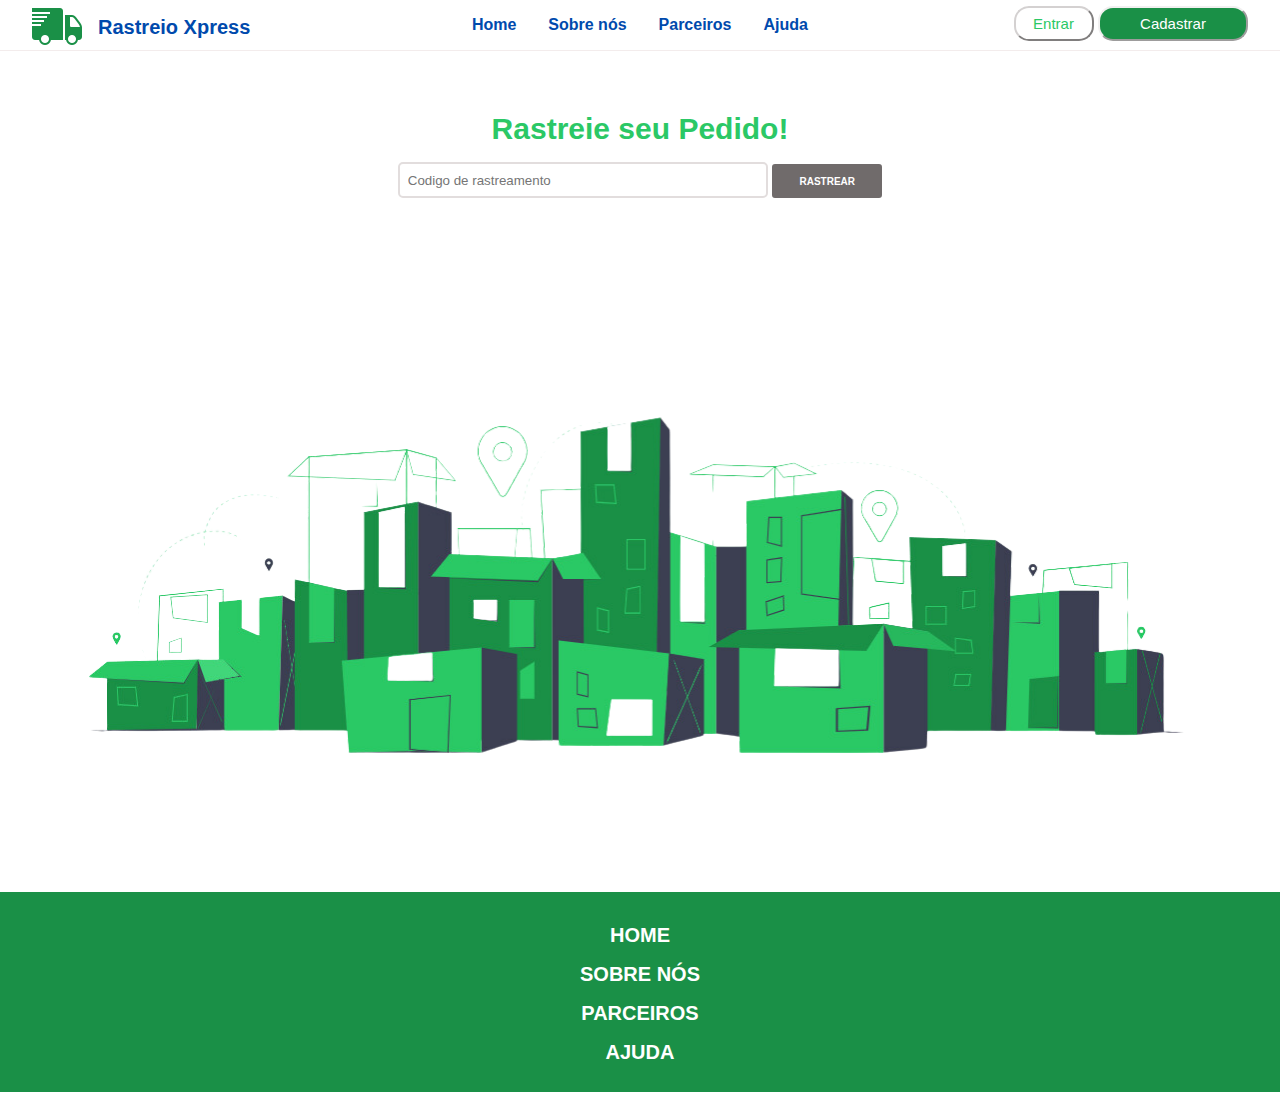
<file: HTML/Index.html>
<!DOCTYPE html>
<html lang="pt-br"><!--Idioma do HTML-->
<head>
    <meta charset="UTF-8"><!--Configuração para acentos e characteres-->
    <title>Rastreio Xpress</title><!--Título da aba web-->
    <!--Link do CSS-->
    <link rel = "stylesheet" href = "/CSS/style.css">
    <!--Link do icon da logo-->
    <a href="https://icons8.com/icon/7776/em-trânsito"></a><a href="https://icons8.com"></a>
    <!--Link do icon de pesquisa de rastreio-->
    <a href="https://icons8.com/icon/3723/gps"></a><a href="https://icons8.com"></a>
</head>
<body>
        <header>
            <!--Logo da página-->
            <div id = "logo">
                <img src="[data-uri]" alt = "logo do site">
                <h2>Rastreio Xpress</h2><!--Titulo pagina-->
            </div>
            <!--Fim logo da página-->
            <!--Barra de navegação-->
            <nav>
                <div id = "nav-bar">
                    <ul id = "ul-nav">
                        <a href = "#"><li class = "menu">Home</li></a><!--Home-->
                        <a href = "/HTML/sobreNos.html"><li class = "menu">Sobre nós</li></a><!--sobre nós-->
                        <a href = "/HTML/parceiros.html"><li class = "menu">Parceiros</li></a><!--Parceiros-->
                        <a href = "/HTML/ajuda.html"><li class = "menu">Ajuda</li></a><!--Ajuda-->
                    </ul>
                </div>
            </nav>
            <!--Fim da Barra de navegação-->
            <!--Area de login e cadastro-->
            <div id = "login">
                <input type = "button" value = "Entrar" id="entrar"><!--Button login-->
                <input type = "button" value = "Cadastrar" id="cadastrar"><!--Button Cadastro-->
            </div>
            <!--Fim área de login-->
        </header>
        <!--Conteudo principal da página-->
        <main>
            <!--Título da página-->
            <div id = "titulo-pagina">
                <h1>Rastreie seu Pedido!</h1>
            </div>
            <!--Fim do titulo da pagina-->
            <!--Pesquisa de rastreio-->
            <div id = "pesquisa">
                <input type = "text" placeholder = "Codigo de rastreamento" id = "codigo-rastreio"><!--Campo para inserir o codigo de rastreio-->
                <input type = "button" value = "rastrear" id = "rastrear"><!--Botão para pesquisar o código de rastreio-->
            </div>

            <!--Fim da pesquisa de rastreio-->
        </main>
        <!--Fim do conteudo principal da página-->
    <div id = "background"></div>
    <!--Rodape da pagina-->
    <footer>
        <div id = "page-footer">
            <nav>
                <div id = "list-footer">
                    <ul id = "ul-footer">
                        <a href = "#"><li class = "li-footer">Home</li></a>
                        <a href = "/HTML/sobreNos.html"><li class = "li-footer">Sobre nós</li></a><!--Página Sobre nós-->
                        <a href = "/HTML/parceiros.html"><li class = "li-footer">Parceiros</li></a><!--Página Parceiros-->
                        <a href = "/HTML/ajuda.html"><li class = "li-footer">Ajuda</li></a><!--Página Ajuda-->
                    </ul>
                </div>
            </nav>
        </div>
    </footer>
    <!--Fim do rodape da página-->
</body>
</html>
</file>
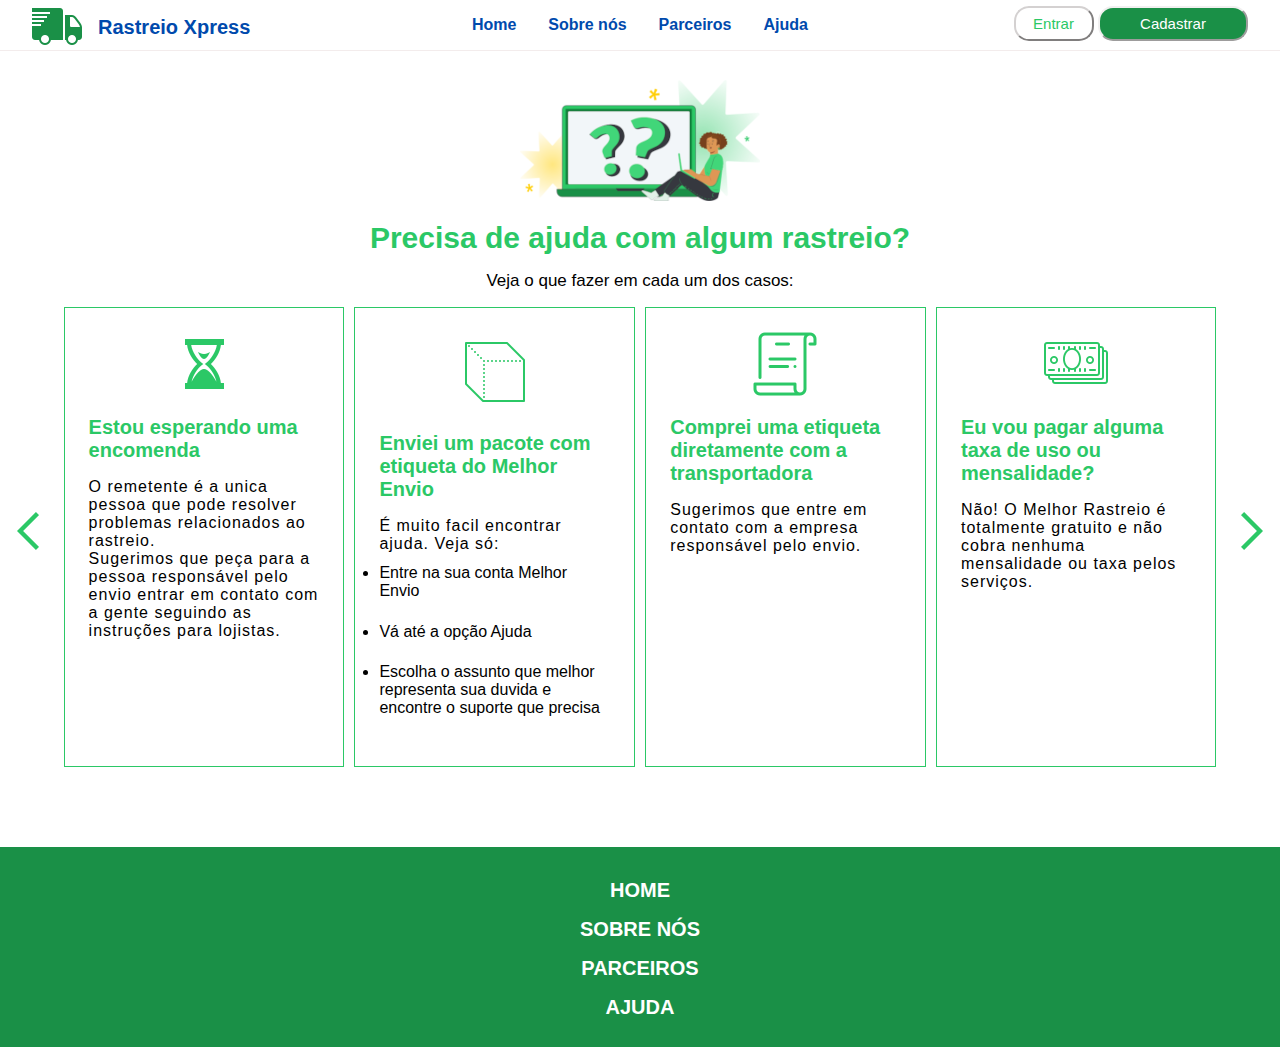
<file: HTML/ajuda.html>
<!DOCTYPE html>
<html lang="pt-br"><!--Idioma do HTML-->
<head>
    <meta charset="UTF-8"><!--Configuração para acentos e characteres-->
    <title>Ajuda</title><!--Título da aba web-->
    <!--Link do CSS-->
    <link rel = "stylesheet" href = "/CSS/ajuda.css">
    <!--Link de ícons utilizados-->
    <a  href="https://icons8.com/icon/iQ02URFMsS1A/ampulheta"></a><a href="https://icons8.com"></a><!--ícon Ampulheta-->
    <a  href="https://icons8.com/icon/46197/vista-ortogonal"></a><a href="https://icons8.com"></a><!--ícon Caixa de Envio-->
    <a  href="https://icons8.com/icon/111486/rolagem"></a><a href="https://icons8.com"></a><!--ícon Nota Fiscal-->
    <a  href="https://icons8.com/icon/49361/dinheiro"></a><a href="https://icons8.com"></a><!--ícon Dinheiro-->
    <a  href="https://icons8.com/icon/15157/seta-esquerda"></a><a href="https://icons8.com"></a><!--ícon seta esquerda-->
    <a  href="https://icons8.com/icon/15195/seta-direita"></a><a href="https://icons8.com"></a><!--ícon seta direita-->
</head>
<body>
    <header>
        <!--Logo da página-->
        <div id = "logo">
            <img src="[data-uri]" alt = "logo do site">
            <h2>Rastreio Xpress</h2><!--Título da página-->
        </div>
        <!--Fim logo da página-->
        <!--Barra de navegação-->
        <nav>
            <div id = "nav-bar">
                <ul>
                    <a href = "/HTML/Index.html"><li class = "menu">Home</li></a><!--Home-->
                    <a href = "/HTML/sobreNos.html"><li class = "menu">Sobre nós</li></a><!--sobre nós-->
                    <a href = "/HTML/parceiros.html"><li class = "menu">Parceiros</li></a><!--Parceiros-->
                    <a href = "#"><li class = "menu">Ajuda</li></a><!--Ajuda-->
                </ul>
            </div>
        </nav>
        <!--Fim da Barra de navegação-->
        <!--Area de login e cadastro-->
        <div id = "login">
            <input type = "button" value = "Entrar" id="entrar"><!--Button login-->
            <input type = "button" value = "Cadastrar" id="cadastrar"><!--Button Cadastro-->
        </div>
        <!--Fim área de login-->
    </header>
    <!--Conteudo principal-->
    <main>
        <div id = "titulo-destaque">
            <!--Imagem de destaque da página-->
            <div id = "imagem-destaque">
                <img src = "/Image/need_help.png" alt = "Imagem destaque: Precisa de ajuda?">
            </div>
            <div id = "titulo-pagina">
                <!--Título da página-->
                <h2>Precisa de ajuda com algum rastreio?</h2>
                <!--Subtitulo da página-->
                <p class = "subtitulo-destaque">Veja o que fazer em cada um dos casos:</p>
            </div>
        </div>
        <!--Perguntas frequentes-->
        <div id = "destaque-servicos">
            <!--Icon de seta para a esquerda-->
            <div class = "seta">
                <img src="[data-uri]">
            </div>
            <!--Campo com as perguntas frequentes-->
            <div class="perguntas-frequentes">
                <!--Icon ampulheta-->
                <img src="[data-uri]">
                <!--Subtitulo das perguntas-->
                <h3 class = "servicos-ajuda">Estou esperando uma encomenda</h3>
                <!--Respostas das perguntas-->
                <p class = "subtitulo">O remetente é a unica pessoa que pode resolver problemas relacionados ao rastreio.</p>
                <p class = "subtitulo">Sugerimos que peça para a pessoa responsável pelo envio entrar em contato com a gente seguindo as instruções para lojistas.</p>
            </div>
            <div class="perguntas-frequentes">
                <!--Icon caixa de Envio-->
                <img src="[data-uri]">
                <!--Subtitulo das perguntas-->
                <h3 class = "servicos-ajuda">Enviei um pacote com etiqueta do Melhor Envio</h3>
                <!--Respostas das perguntas-->
                <p class = "subtitulo">É muito facil encontrar ajuda. Veja só:</p>
                <ul>
                    <li class = "passo-a-passo">Entre na sua conta Melhor Envio</li>
                    <li class = "passo-a-passo">Vá até a opção Ajuda</li>
                    <li class = "passo-a-passo">Escolha o assunto que melhor representa sua duvida e encontre o suporte que precisa</li>
                </ul>
            </div>
            <div class="perguntas-frequentes">
                <!--Icon Nota Fiscal-->
                <img src="[data-uri]">
                <!--Subtitulo das perguntas-->
                <h3 class = "servicos-ajuda">Comprei uma etiqueta diretamente com a transportadora</h3>
                <!--Respostas das perguntas-->
                <p class = "subtitulo">Sugerimos que entre em contato com a empresa responsável pelo envio.</p>
            </div>
            <div class="perguntas-frequentes">
                <!--Icon Dinheiro-->
                <img src="[data-uri]">
                <!--Subtitulo das perguntas-->
                <h3 class = "servicos-ajuda">Eu vou pagar alguma taxa de uso ou mensalidade?</h3>
                <!--Respostas das perguntas-->
                <p class = "subtitulo">Não! O Melhor Rastreio é totalmente gratuito e não cobra nenhuma mensalidade ou taxa pelos serviços.</p>
            </div>
            <div class = "seta">
                <!--Icon de seta para a direita-->
                <img src="[data-uri]">
            </div>
        </div>
    </main>
    <!--Fim do conteudo principal-->
    <!--Rodape da página-->
    <footer>
        <div id = "page-footer">
            <!--Menu de navegação no rodape-->
            <nav>
                <div id = "list-footer">
                    <ul id = "ul-footer">
                        <!--Lista com o menu de navegação no rodape-->
                        <a href = "/HTML/Index.html"><li class = "li-footer">Home</li></a><!--Item do menu navegacao-->
                        <a href = "/HTML/sobreNos.html"><li class = "li-footer">Sobre nós</li></a><!--Item do menu navegacao-->
                        <a href = "/HTML/parceiros.html"><li class = "li-footer">Parceiros</li></a><!--Item do menu navegacao-->
                        <a href = "#"><li class = "li-footer">Ajuda</li></a><!--Item do menu navegacao-->
                    </ul>
                </div>
            </nav>
        </div>
    </footer>
    <!--Fim do rodape da página-->
</body>
</html>
</file>
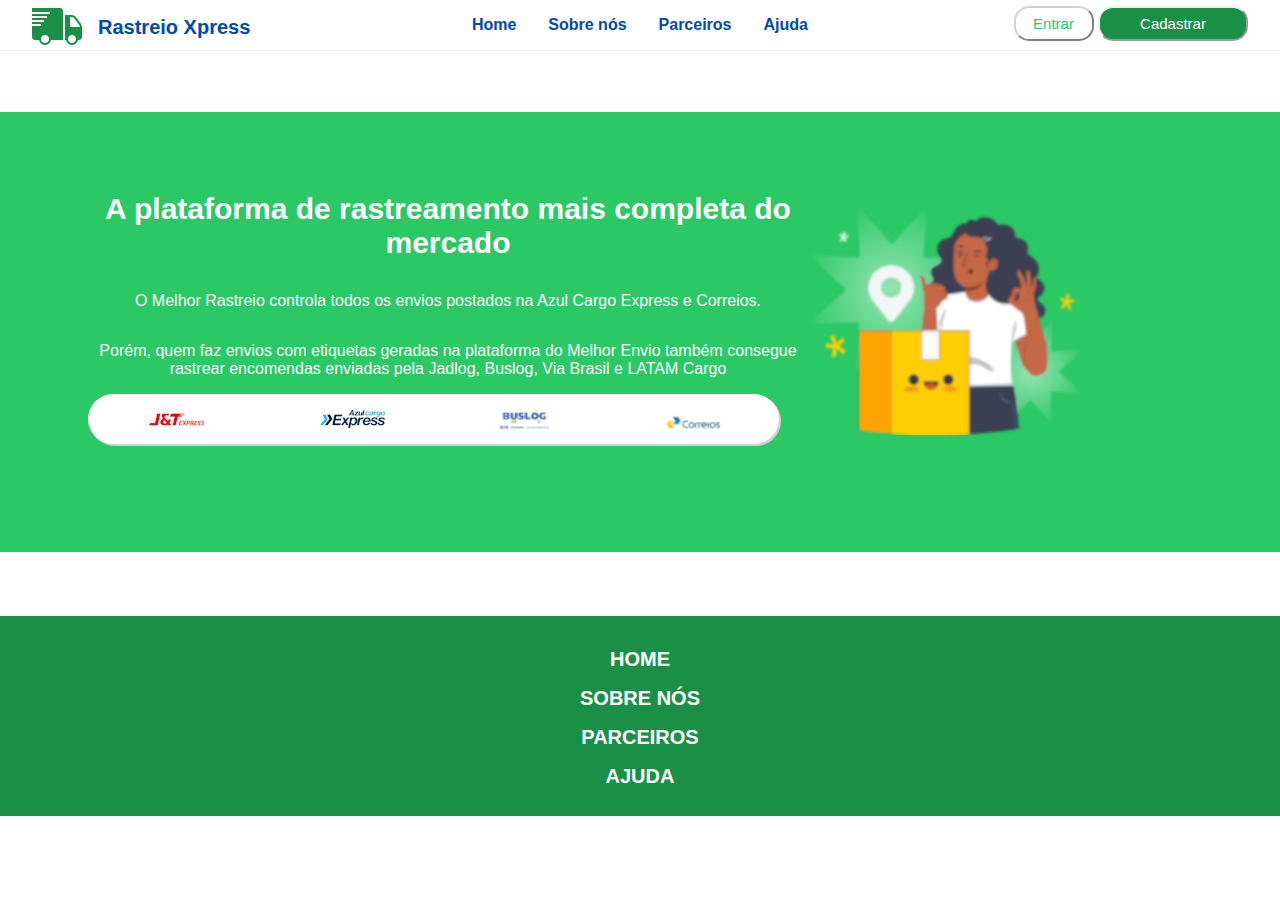
<file: HTML/parceiros.html>
<!DOCTYPE html>
<html lang="pt-br"><!--Idioma do HTML-->
<head>
    <meta charset="UTF-8"><!--Configuração para acentos e characteres-->
    <title>Parceiros</title><!--Título da aba web-->
    <!--Link do CSS-->
    <link rel = "stylesheet" href = "/CSS/parceiros.css">
</head>
    <body>
        <header>
            <!--Logo da página-->
            <div id = "logo">
                <img src="[data-uri]" alt = "logo do site">
                <!--Título da página-->
                <h2>Rastreio Xpress</h2>
            </div>
            <!--Fim logo da página-->
            <!--Barra de navegação-->
            <nav>
                <div id = "nav-bar">
                    <ul>
                        <a href = "/HTML/Index.html"><li class = "menu">Home</li></a><!--Home-->
                        <a href = "/HTML/sobreNos.html"><li class = "menu">Sobre nós</li></a><!--sobre nós-->
                        <a href = "#"><li class = "menu">Parceiros</li></a><!--Parceiros-->
                        <a href = "/HTML/ajuda.html"><li class = "menu">Ajuda</li></a><!--Ajuda-->
                    </ul>
                </div>
            </nav>
            <!--Fim da Barra de navegação-->
            <!--Area de login e cadastro-->
            <div id = "login">
                <input type = "button" value = "Entrar" id="entrar"><!--Button login-->
                <input type = "button" value = "Cadastrar" id="cadastrar"><!--Button Cadastro-->
            </div>
            <!--Fim área de login-->
        </header>
        <!--Conteudo principal-->
        <main>
            <section>
                <!--Titulo em destaque da pagina-->
                <div id = "titulo-pagina">
                    <h2>A plataforma de rastreamento mais completa do mercado</h2>
                </div>
                <!--Subtitulo da pagina-->
                <div id = "subtitulo">
                    <p class = "texto">O Melhor Rastreio controla todos os envios postados na Azul Cargo Express e Correios.</p>
                </div>
                <!--Texto explicativo-->
                <div id = "texto-parceiros">
                    <p class = "texto">Porém, quem faz envios com etiquetas geradas na plataforma do Melhor Envio também consegue rastrear encomendas enviadas pela Jadlog, Buslog, Via Brasil e <span class = "uppercase">Latam</span> Cargo</p>
                </div>
                <div id = "parcerias">
                    <!--Imagens das logos dos parceiros da empresa-->
                    <div class="parceiros">
                        <!--Logo Jet Express-->
                        <img src = "/Image/jet-logo.jpeg">
                    </div>
                    <div class="parceiros">
                        <!--Logo Azul Cargo-->
                        <img src = "/Image/azul-cargo-logo.png">
                    </div>
                    <div class="parceiros">
                        <!--Logo BusLog-->
                        <img src = "/Image/logo-buslog.jpg">
                    </div>
                    <div class="parceiros">
                        <!--Logo Correios-->
                        <img src = "/Image/correios-logo.png">
                    </div>
                </div>
            </section>
            <!--Posicionar a imagem lateralmente na página-->
            <aside>
                <div id="imagem-lateral">
                    <!--Imagem posicionada lateralmente-->
                    <img src = "/Image/image_green_background.png" alt = "Personagem da empresa"><!--Imagem de fundo-->
                </div> 
            </aside>    
        </main>
        <!--Fim do conteudo principal-->
            <!--Rodape da página-->
        <footer>
            <div id = "page-footer">
                <!--Menu de navegação no rodape-->
                <nav>
                    <div id = "list-footer">
                        <ul id = "ul-footer">
                            <a href = "/HTML/Index.html"><li class = "li-footer">Home</li></a><!--Item do menu navegacao-->
                            <a href = "/HTML/sobreNos.html"><li class = "li-footer">Sobre nós</li></a><!--Item do menu navegacao-->
                            <a href = "#"><li class = "li-footer">Parceiros</li></a><!--Item do menu navegacao-->
                            <a href = "/HTML/ajuda.html"><li class = "li-footer">Ajuda</li></a><!--Item do menu navegacao-->
                        </ul>
                    </div>
                </nav>
            </div>
        </footer>
        <!--Fim do rodape da página-->
    </body>
</html>
</file>
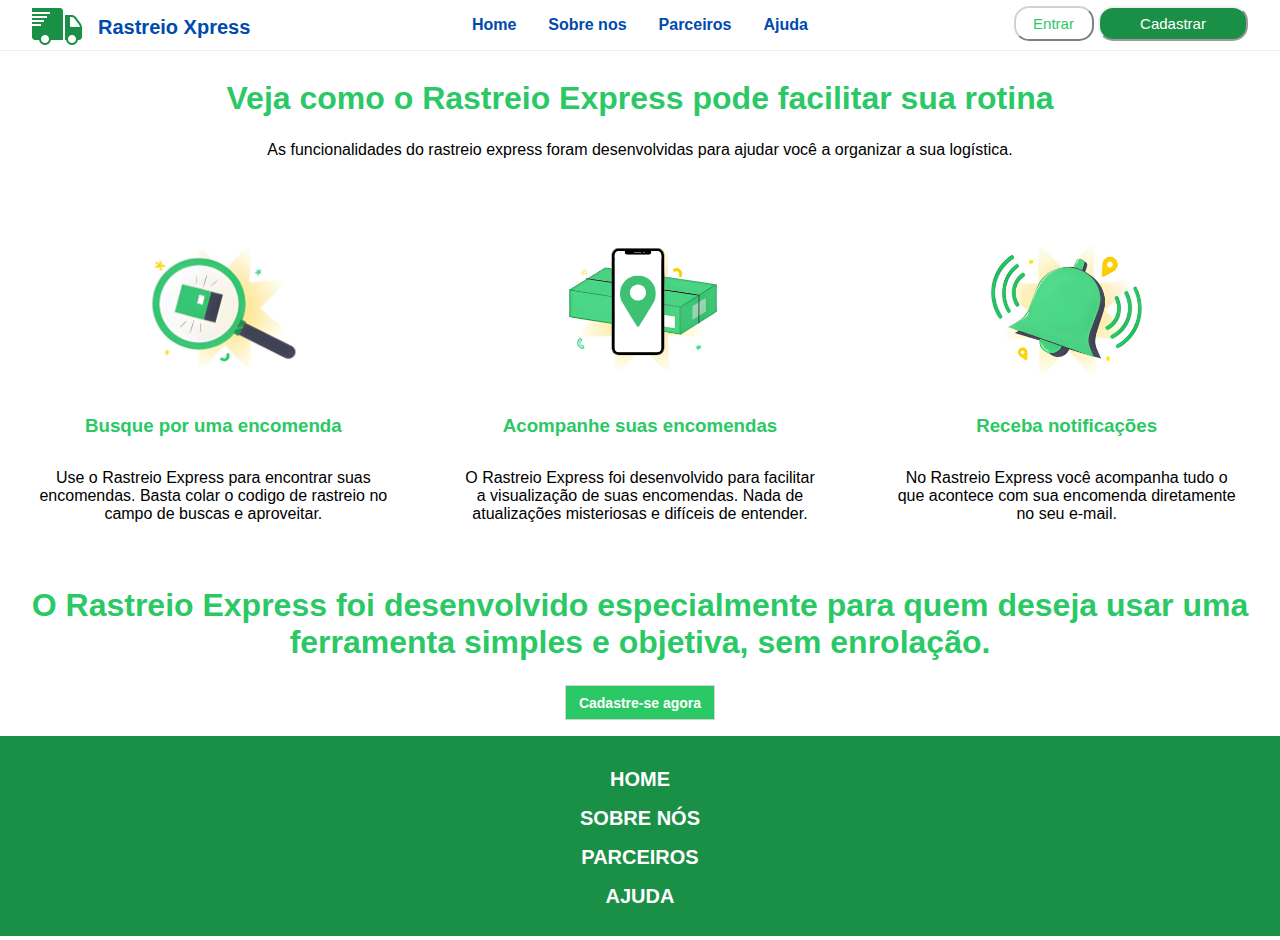
<file: HTML/sobreNos.html>
<!DOCTYPE html>
<html lang="pt-br"><!--Idioma do HTML-->
<head>
    <meta charset="UTF-8"><!--Configuração para acentos e characteres-->
    <title>Sobre nós</title><!--Título da aba web-->
    <!--Link do CSS-->
    <link rel = "stylesheet" href = "/CSS/sobreNos.css">
</head>
<body>
    <header>
        <!--Logo da página-->
        <div id = "logo">
            <img src="[data-uri]" alt = "logo do site">
            <h2>Rastreio Xpress</h2><!--Título da página-->
        </div>
        <!--Fim logo da página-->
        <!--Barra de navegação-->
        <nav>
            <div id = "nav-bar">
                <ul>
                    <a href = "/HTML/Index.html"><li class = "menu">Home</li></a><!--Home-->
                    <a href = "#"><li class = "menu">Sobre nos</li></a><!--sobre nós-->
                    <a href = "/HTML/parceiros.html"><li class = "menu">Parceiros</li></a><!--Parceiros-->
                    <a href = "/HTML/ajuda.html"><li class = "menu">Ajuda</li></a><!--Ajuda-->
                </ul>
            </div>
        </nav>
        <!--Fim da Barra de navegação-->
        <!--Area de login e cadastro-->
        <div id = "login">
            <input type = "button" value = "Entrar" id="entrar"><!--Button login-->
            <input type = "button" value = "Cadastrar" id="cadastrar"><!--Button Cadastro-->
        </div>
        <!--Fim área de login-->
    </header>
    <!--Conteudo principal da página-->
    <main>
        <!--Título em destaque-->
        <div id = "titulo-principal">
            <h1 class = "titulos">Veja como o Rastreio Express pode facilitar sua rotina</h1><!--Título destacando as funcionaliades dos serviços-->
            <p class = "subtitle-principal">As funcionalidades do rastreio express foram desenvolvidas para ajudar você a organizar a sua logística.</p><!--Texto explicando o objetivo das funcionalidades do rastreio-->
        </div>
        <!--Serviços fornecidos pela empresa-->
        <div id = "servicos">
            <!--Serviço de rastreio de produtos-->
            <div id = "pesquisa-produto">
                <img src = "/Image/search.svg" alt = "Rastreio de produtos"><!--Imagem explicativa do serviço-->
                <h3 class = "titulos-servicos">Busque por uma encomenda</h3><!--Título explicativo-->
                <p class = "subtitle">Use o Rastreio Express para encontrar suas encomendas. Basta colar o codigo de rastreio no campo de buscas e aproveitar.</p><!--Descricao do servico-->
            </div>
            <!--Serviço de acompanhamento de encomendas-->
            <div id = "locacao">
                <img src = "/Image/phone_loc.svg" alt = "Acompanhamento de pedidos"><!--Imagem explicativa do servico-->
                <h3 class = "titulos-servicos">Acompanhe suas encomendas</h3><!--Titulo explicativo-->
                <p class = "subtitle">O Rastreio Express foi desenvolvido para facilitar a visualização de suas encomendas. Nada de atualizações misteriosas e difíceis de entender.</p><!--Descrição do serviço-->
            </div>
            <div id = "notificacao">
                <img src = "/Image/notification_bell.svg" alt = "Notificações sobre os pedidos"><!--Imagem explicativa do serviço-->
                <h3 class = "titulos-servicos">Receba notificações</h3><!--Título explicativo-->
                <p class = "subtitle">No Rastreio Express você acompanha tudo o que acontece com sua encomenda diretamente no seu e-mail.</p><!--Descrição do serviço-->
            </div>
        </div>
        <!--Descrição do objetivo do Rastreio-->
        <div id = "descricao-rastreio">
            <h1 class = "titulos">O Rastreio Express foi desenvolvido especialmente para quem deseja usar uma ferramenta simples e objetiva, sem enrolação.</h1><!--Título explicando o objetivo do rastreio-->
            <input type = "button" value = "Cadastre-se agora" id = "cadastre"><!--Botão para cadastro de clientes-->
        </div>
    </main>
    <!--Fim do conteudo principal-->
     <!--Rodape da pagina-->
     <footer>
        <div id = "page-footer">
            <!--Menu de navegação no rodape-->
            <nav>
                <div id = "list-footer">
                    <ul id = "ul-footer">
                        <a href = "/HTML/Index.html"><li class = "li-footer">Home</li></a><!--Item do menu navegacao-->
                        <a href = "#"><li class = "li-footer">Sobre nós</li></a><!--Item do menu navegacao-->
                        <a href = "/HTML/parceiros.html"><li class = "li-footer">Parceiros</li></a><!--Item do menu navegacao-->
                        <a href = "/HTML/ajuda.html"><li class = "li-footer">Ajuda</li></a><!--Item do menu navegacao-->
                    </ul>
                </div>
            </nav>
        </div>
    </footer>
    <!--Fim do rodape da pagina-->
</body>
</html>
</file>
<file: CSS/style.css>
/* Reset e configuracao geral da pagina */
*{
    padding: 0px; /* Reset padding */
    margin: 0px; /* Reset margin */
    border: box-sizing; 
    font-family: Helvetica, sans-serif; /* Configurar a fonte de todas as letras */
}

/* Corpo da pagina */

#background{
    width: 100%; /* Definir uma largura de 100% para o background */
    height: 70vh; /* Define que ela ira utilizar o tamanho total do corpo (body) */
    background-image: url("/Image/boxes.svg"); /* Inserir a imagem no fundo da pagina*/
    background-repeat: no-repeat; /* Impedir sua repeticao */
    background-size: initial; /* Determina que a imagem devera cobrir todo o fundo do HTML */
    background-position: center; /* Centralizar o background */
}
/* Fim do corpo da pagina */

/* Cabecalho */
header{
    position: fixed; /* Determinar que o menu fique fixo, em um futuro scroll*/
    top:0px; /* Margem top 0 */
    width: 100%; /* Vai ocupar 100% da largura do body */
    height: 50px; /* Altura do cabecalho */
    z-index: 1; /* Vai permitir ao cabecalho se sobrepor aos outros elementos do codigo, pois ele esta com o numero de empilhamento superior aos demais */
    display: flex; /* Campos do header em paralelo */
    justify-content: space-between; /* espacar os elementos, preenchendo toda a largura do cabecalho */
    background-color: #fff; /* Cor de fundo do cabecalho */
    border-bottom: 1px solid #f3ecec; /* Borda no final do cabecalho */
}

/* Logo da pagina */
#logo{
    display: flex; /* Elementos que compoe a logo vao ficar em paralelo */
    padding: 0 2rem; /* Espacamento da margem left */
} 

h2{
    padding: 1rem; /* Centralizar o nome da empresa com a logo */
    font-size: 20px; /* Tamanho da fonte da letra*/
    color: #004AAD; /* Cor da letra */
}
/* Fim do logo da pagina */

/* Menu de navegacao*/
ul{
    display: flex; /* Itens da lista em paralelo */
}

.menu{
    padding: 1rem; /* Centralizar a lista menu com a logo */
    list-style: none; /* Remover o estilo (pontos) da lista*/
    color: #004AAD; /* Cor da letra */
    font-weight: bold; /* Menu em negrito */
}

#nav-bar a{
    text-decoration: none; /* Remover o estilo (underline) do link */
}

.menu:hover{ /* Interacao assim que o mouse passar por cima dos campos da area de menu*/
    color: #053e88; /* Cor da letra com a interacao*/
    text-decoration: underline; /* Adicionar underline ao item menu*/
    text-transform: ease .3; /* Diminuir o tempo de interacao */
}
/* Fim do menu de navegacao */

/* Input da area de login e cadastro */

#login{
    padding: 0 2rem; /* Espacamento da margem right */
}

#entrar{
    height: 35px; /* Altura do button */
    width: 80px; /* Largura do button */
    margin-top: .4rem; /* Margem referente ao elemento acima */
    border-radius: 15px; /* Borda redonda */
    border-color: #d4d1d1; /* Cor da borda */
    font-size: 15px; /* Tamanho da fonte da letra */
    color: #2bc866; /* Cor da letra */
    background-color: #fff; /* Cor de fundo do button */
}

#entrar:hover{
    cursor: pointer;
    border-radius: 15px; /* Borda redonda */
    border-color: #2bc866; /* Cor da borda */
    color: #1a9047; /* Cor da letra */
    font-weight: bold; /* Letra em negrito */
}

#cadastrar{
    height: 35px; /* Altura do button */
    width: 150px; /* Largura do button */
    border-radius: 15px; /* Borda redonda */
    border-color: #f1f0f0; /* Cor da borda */
    font-size: 15px; /* Tamanho da fonte da letra */
    color: #fff; /* Cor da letra */
    background-color: #1a9047; /* Cor de fundo do button */
}

#cadastrar:hover{ /* Os elementos abaixo sofrendo uma mudanca assim que o cursor passar sob os mesmos */
    cursor: pointer; /* Adicionar um cursor de "click */
    background-color: #2bc866; /* Cor de fundo do input */
    color:#f3ecec; /* Cor da letra */
    font-size: 15.5px; /* Fonte da letra */
    border: none; /* Vai remover a borda */
}

/* Fim da area de login e cadastro */

/*  Fim do cabecalho */

/* Conteudo principal */
main{
    margin: 7rem 0 4rem 0; /* Aplicar uma margem do elemento acima dele */
    text-align: center; /* Centralizar o conteudo na pagina */
}

#titulo-pagina h1{
    font-size: 30px; /* Fonte da letra */
    padding-bottom: 1rem; /* Aplicar um espacamento do elemento abaixo dele */
    color: #2bc866; /* Cor da letra */ 
}

#codigo-rastreio{
    height: 32px; /* Tamanho do button */
    width: 350px; /*Largura do button */
    padding: 0 .5rem; /* Espacamento do placeholder, em relacao a margem left */
    border-radius: 5px; /* Borda arredondada */
    border-style: solid;  /* Estilo da borda (reto)*/
    border-color:#e2dddd; /* Cor da borda */
}

#rastrear{
    height: 34px; /* Tamanho do button */
    width: 110px; /*Largura do button */
    border-radius: 3px; /* Borda arredondada */
    border-style: solid; /* Estilo da borda (reto)*/
    border-color:#706b6b; /* Cor da borda */
    background-color: #706b6b; /* Cor de fundo do button */
    font-size: 10px; /* Tamanho da  letra */
    font-weight: bold; /* Letra em negrito */
    text-transform: uppercase; /* Transforma as letras em maiusculas */
    color: #fff; /* Cor da letra */
}

#rastrear:hover{ /* Os elementos abaixo sofrendo uma mudanca assim que o cursor passar sob os mesmos */
    cursor: pointer; /* Adicionar um cursor de "click" */
    height: 33px; /*Altura do button*/
    background-color: #666262; /* Cor de fundo do button*/
    font-size: 10.5px; /* Tamanho da fonte da letra */
    color: #f0e9e9; /* Cor da letra */
}

/* Fim do conteudo principal */

/* Rodape da pagina */
footer{
    height: 200px; /* Tamanho do rodape */
    background-color: #1a9047; /* Cor de fundo do rodape */
}

#ul-footer{
    display: block; /* Transforma a lista em bloco (um abaixo do outro) */
    text-align: center; /* Centralizar a lista no rodape */
    padding: 1.5rem 0; /* Espacamento dos itens da lista, em relacao ao topo do rodape */
}
#ul-footer li{
    padding: .5rem; /* Espacamento entre os itens da lista */
    font-size: 20px; /* Tamanho da letra */
    font-weight: bold; /* Letra em negrito */
    text-transform: uppercase; /* Transforma as letras em maiusculas*/
    color: #fff; /* Cor da  letra */
}

#ul-footer li:hover{  /* Os elementos abaixo sofrendo uma mudanca assim que o cursor passar sob os mesmos */
    color: #004AAD; /* Cor da letra */
    transition-duration: ease .3; /* Diminuir o tempo de interacao */
}

#ul-footer a{
    text-decoration: none; /* Remover o estilo (underline) do link */
}

/*Fim do rodape da pagina*/
</file>
<file: CSS/ajuda.css>
/* Reset e configuracao geral da pagina */
*{
    padding: 0px; /* Reset padding */
    margin: 0px; /* Reset margin */
    border: box-sizing;
    font-family: Helvetica, sans-serif; /* Configurar a fonte de todas as letras */
}

/* Cabecalho */
header{
    position: fixed; /* Determinar que o menu fique fixo, em um futuro scroll*/
    top:0px; /* Margem top 0 */
    width: 100%; /* Vai ocupar 100% da largura do body */
    height: 50px; /* Altura do cabecalho */
    z-index: 1; /* Vai permitir ao cabecalho se sobrepor aos outros elementos do codigo, pois ele esta com o numero de empilhamento superior aos demais */
    display: flex; /* Campos do header em paralelo */
    justify-content: space-between; /* espacar os elementos, preenchendo toda a largura do cabecalho */
    background-color: #fff; /* Cor de fundo do cabecalho */
    border-bottom: 1px solid #f3ecec; /* Borda no final do cabecalho */
}

/* Logo da pagina */
#logo{
    display: flex; /* Elementos que compoe a logo vao ficar em paralelo */
    padding: 0 2rem; /* Espacamento da margem left */
} 

h2{
    padding: 1rem; /* Centralizar o nome da empresa com a logo */
    font-size: 20px; /* Tamanho da fonte da letra*/
    color: #004AAD; /* Cor da letra */
}
/* Fim do logo da pagina */

/* Menu de navegacao*/
ul{
    display: flex; /* Itens da lista em paralelo */
}

.menu{
    padding: 1rem; /* Centralizar a lista menu com a logo */
    list-style: none; /* Remover o estilo (pontos) da lista*/
    color: #004AAD; /* Cor da letra */
    font-weight: bold; /* Menu em negrito */
}

#nav-bar a{
    text-decoration: none; /* Remover o estilo (underline) do link */
}

.menu:hover{ /* Interacao assim que o mouse passar por cima dos campos da area de menu*/
    color: #053e88; /* Cor da letra com a interacao*/
    text-decoration: underline; /* Adicionar underline ao item menu*/
    text-transform: ease .3; /* Diminuir o tempo de interacao */
}
/* Fim do menu de navegacao */

/* Input da area de login e cadastro */

#login{
    padding: 0 2rem; /* Espacamento da margem right */
}

#entrar{
    height: 35px; /* Altura do button */
    width: 80px; /* Largura do button */
    margin-top: .4rem; /* Margem referente ao elemento acima */
    border-radius: 15px; /* Borda redonda */
    border-color: #d4d1d1; /* Cor da borda */
    font-size: 15px; /* Tamanho da fonte da letra */
    color: #2bc866; /* Cor da letra */
    background-color: #fff; /* Cor de fundo do button */
}

#entrar:hover{
    cursor: pointer;
    border-radius: 15px; /* Borda redonda */
    border-color: #2bc866; /* Cor da borda */
    color: #1a9047; /* Cor da letra */
    font-weight: bold; /* Letra em negrito */
}

#cadastrar{
    height: 35px; /* Altura do button */
    width: 150px; /* Largura do button */
    border-radius: 15px; /* Borda redonda */
    border-color: #f1f0f0; /* Cor da borda */
    font-size: 15px; /* Tamanho da fonte da letra */
    color: #fff; /* Cor da letra */
    background-color: #1a9047; /* Cor de fundo do button */
}

#cadastrar:hover{ /* Os elementos abaixo sofrendo uma mudanca assim que o cursor passar sob os mesmos */
    cursor: pointer; /* Adicionar um cursor de "click */
    background-color: #2bc866; /* Cor de fundo do input */
    color:#f3ecec; /* Cor da letra */
    font-size: 15.5px; /* Fonte da letra */
    border: none; /* Vai remover a borda */
}

/* Fim da area de login e cadastro */

/*  Fim do cabecalho */

/* Conteudo principal */

main{
    text-align: center; /* Centralizar o conteudo principal */
    padding: 5rem 0; /* Espacamento da margem acima e abaixo do conteudo principal*/
}

#titulo-pagina h2{
    font-size: 30px; /* Tamanho da letra titulo*/
    color: #2bc866; /* Cor da letra titulo */
}
.subtitulo-destaque{
    padding-bottom: 1rem; /* Espacamento da margem abaixo do subtitulo em destaque */
    font-size: 17px; /* Tamanho da letra do subtitulo em destaque */
}

#destaque-servicos{
    display: flex; /* Alinhar as div (servicos de ajuda) paralelamente */
    justify-content: space-around; /* Configuracao para preencher igualmente toda a largura da pagina */
}

.perguntas-frequentes{
    width: 18%; /* Determinar uma largura maxima para os elementos de perguntas frenquentes */
    height: 410px; /* altura maxima dos campos de perguntas frequentes */
    padding: 1.5rem; /* Espacamento top, right, bottom, left, em relacao as bordas */
    border: 1px solid #2bc866; /* borda separando os elementos de perguntas frequentes*/
}

.servicos-ajuda{
    text-align: start; /* Determinar que as linhas de textos comecassem do ponto zero, impedindo a acao de centralizar o texto */
    padding: 1rem 0; /* Espaxamento entre os subtitulos da area de perguntas frequentes*/
    font-size: 20px; /* Tamanho da letra dos subtitulos*/
    color:#2bc866; /* Cor da letra dos subtitulos */
}

.subtitulo{
    text-align: start; /* Determinar que as linhas de textos comecassem do ponto zero, impedindo a acao de centralizar o texto */
    letter-spacing: 1px; /* espacamento entre as letras, para facilitar a leitura */
}

.perguntas-frequentes ul{
    display:block; /* determinar uma exposicao em bloco dos itens da lista */
}

.passo-a-passo{
    padding: .7rem 0; /* espacamento top e bottom entre os itens da lista */
    text-align: start; /* Determinar que as linhas de textos comecassem do ponto zero, impedindo a acao de centralizar o texto */
}

.seta{
    margin-top: 200px; /* margem top, centralizando assim os icons de seta */
}

/* Fim do conteudo principal */

/* Rodape da pagina */
footer{
    height: 200px; /* Tamanho do rodape */
    background-color: #1a9047; /* Cor de fundo do rodape */
}

#ul-footer{
    display: block; /* Transforma a lista em bloco (um abaixo do outro) */
    text-align: center; /* Centralizar a lista no rodape */
    padding: 1.5rem 0; /* Espacamento dos itens da lista, em relacao ao topo do rodape */
}
#ul-footer li{
    padding: .5rem; /* Espacamento entre os itens da lista */
    font-size: 20px; /* Tamanho da letra */
    font-weight: bold; /* Letra em negrito */
    text-transform: uppercase; /* Transforma as letras em maiusculas*/
    color: #fff; /* Cor da  letra */
}

#ul-footer li:hover{  /* Os elementos abaixo sofrendo uma mudanca assim que o cursor passar sob os mesmos */
    color: #004AAD; /* Cor da letra */
    transition-duration: ease .3; /* Diminuir o tempo de interacao */
}

#ul-footer a{
    text-decoration: none; /* Remover o estilo (underline) do link */
}

/*Fim do rodape da pagina*/
</file>
<file: CSS/parceiros.css>
/* Reset e configuracao geral da pagina */
*{
    padding: 0px; /* Reset padding */
    margin: 0px; /* Reset margin */
    border: box-sizing;
    font-family: Helvetica, sans-serif; /* Configurar a fonte de todas as letras */
}

/* Cabecalho */
header{
    position: fixed; /* Determinar que o menu fique fixo, em um futuro scroll*/
    top:0px; /* Margem top 0 */
    width: 100%; /* Vai ocupar 100% da largura do body */
    height: 50px; /* Altura do cabecalho */
    z-index: 1; /* Vai permitir ao cabecalho se sobrepor aos outros elementos do codigo, pois ele esta com o numero de empilhamento superior aos demais */
    display: flex; /* Campos do header em paralelo */
    justify-content: space-between; /* espacar os elementos, preenchendo toda a largura do cabecalho */
    background-color: #fff; /* Cor de fundo do cabecalho */
    border-bottom: 1px solid #f3ecec; /* Borda no final do cabecalho */
}

/* Logo da pagina */
#logo{
    display: flex; /* Elementos que compoe a logo vao ficar em paralelo */
    padding: 0 2rem; /* Espacamento da margem left */
} 

h2{
    padding: 1rem; /* Centralizar o nome da empresa com a logo */
    font-size: 20px; /* Tamanho da fonte da letra*/
    color: #004AAD; /* Cor da letra */
}
/* Fim do logo da pagina */

/* Menu de navegacao*/
ul{
    display: flex; /* Itens da lista em paralelo */
}

.menu{
    padding: 1rem; /* Centralizar a lista menu com a logo */
    list-style: none; /* Remover o estilo (pontos) da lista*/
    color: #004AAD; /* Cor da letra */
    font-weight: bold; /* Menu em negrito */
}

#nav-bar a{
    text-decoration: none; /* Remover o estilo (underline) do link */
}

.menu:hover{ /* Interacao assim que o mouse passar por cima dos campos da area de menu*/
    color: #053e88; /* Cor da letra com a interacao*/
    text-decoration: underline; /* Adicionar underline ao item menu*/
    text-transform: ease .3; /* Diminuir o tempo de interacao */
}
/* Fim do menu de navegacao */

/* Input da area de login e cadastro */

#login{
    padding: 0 2rem; /* Espacamento da margem right */
}

#entrar{
    height: 35px; /* Altura do button */
    width: 80px; /* Largura do button */
    margin-top: .4rem; /* Margem referente ao elemento acima */
    border-radius: 15px; /* Borda redonda */
    border-color: #d4d1d1; /* Cor da borda */
    font-size: 15px; /* Tamanho da fonte da letra */
    color: #2bc866; /* Cor da letra */
    background-color: #fff; /* Cor de fundo do button */
}

#entrar:hover{
    cursor: pointer;
    border-radius: 15px; /* Borda redonda */
    border-color: #2bc866; /* Cor da borda */
    color: #1a9047; /* Cor da letra */
    font-weight: bold; /* Letra em negrito */
}

#cadastrar{
    height: 35px; /* Altura do button */
    width: 150px; /* Largura do button */
    border-radius: 15px; /* Borda redonda */
    border-color: #f1f0f0; /* Cor da borda */
    font-size: 15px; /* Tamanho da fonte da letra */
    color: #fff; /* Cor da letra */
    background-color: #1a9047; /* Cor de fundo do button */
}

#cadastrar:hover{ /* Os elementos abaixo sofrendo uma mudanca assim que o cursor passar sob os mesmos */
    cursor: pointer; /* Adicionar um cursor de "click */
    background-color: #2bc866; /* Cor de fundo do input */
    color:#f3ecec; /* Cor da letra */
    font-size: 15.5px; /* Fonte da letra */
    border: none; /* Vai remover a borda */
}

/* Fim da area de login e cadastro */

/*  Fim do cabecalho */

/* Conteudo principal da pagina */

main{
    position: relative; /* Decretamos uma posicao relativa no elemento pai, assim o elemento asside (filho) respeitara a area determinada pelo main (pai) */
    height: 440px; /* Altura total do elemento */
    margin: 7rem 0 4rem 0; /* Margem de 7rem top, 0rem left, 4rem bottom e 0rem right*/
    text-align: center; /* Conteudo centralizado no pagina*/
    background-color: #2bc866; /* Cor de fundo do conteudo principal */
}

/* Vamos posicionar paralelamente o conteudo principal e a imagem de destaque*/
section{
    width: 60%; /* Definir uma largura de 60% para a section, em relacao ao elemento pai (main) */
    align-items: left; /* Justificar o conteudo a esquerda */
    padding: 4rem 0 0 4rem; /* Espacamento de 4rem top e 4rem right, bottom e left 0rem */
}

aside{
    position: absolute; /* Definir uma posicao absoluta em relacao ao elemento pai (main), assim conseguimos "desprender" a imagem e posiciona-la conforme o modelo */
    width: 40%; /* Definir uma largura de 40% para a section, em relacao ao elemento pai (main) */
    margin: -235px 0 0 690px; /* Justificar o conteudo a direita */
}

/* Fim do posicionamento */

#titulo-pagina h2{
    font-size: 30px; /* Tamanho da letra */
    color: #fff; /* Cor da letra */
}

.texto{
    padding: 1rem; /* Espacamento entre o paragrafo 1 e o paragrafo 2*/
    color: #fff; /* Cor da letra */
}

#parcerias{
    display: flex; /* Posicionar os elementos paralelamente*/
    justify-content: space-around; /* Manter um espacamento igual entre os elementos, preenchendo toda div (parcerias) */
    height: 50px; /* Altura da div */
    width: 90%; /* Largura de 90% em relacao ao elemento pai (section) */
    margin: 0 1.5rem;
    border-radius: 50px; /* Borda arredondada */
    background-color: #fff; /* Cor de fundo da div */
    box-shadow: #d4d1d1 2px 2px; /*Sombreamento na borda da div */
}

.parceiros{
    padding: 1rem 0; /* Espacamento top e bottom para centralizar o conteudo, em relacao a altura da div */
}
.uppercase{
    text-transform: uppercase; /* Deixar a palavra com letras maiusculas */
}

/* Fim do conteudo principal*/

/* Rodape da pagina */
footer{
    height: 200px; /* Tamanho do rodape */
    background-color: #1a9047; /* Cor de fundo do rodape */
}

#ul-footer{
    display: block; /* Transforma a lista em bloco (um abaixo do outro) */
    text-align: center; /* Centralizar a lista no rodape */
    padding: 1.5rem 0; /* Espacamento dos itens da lista, em relacao ao topo do rodape */
}
#ul-footer li{
    padding: .5rem; /* Espacamento entre os itens da lista */
    font-size: 20px; /* Tamanho da letra */
    font-weight: bold; /* Letra em negrito */
    text-transform: uppercase; /* Transforma as letras em maiusculas*/
    color: #fff; /* Cor da  letra */
}

#ul-footer li:hover{  /* Os elementos abaixo sofrendo uma mudanca assim que o cursor passar sob os mesmos */
    color: #004AAD; /* Cor da letra */
    transition-duration: ease .3; /* Diminuir o tempo de interacao */
}
#ul-footer a{
    text-decoration: none; /* Remover o estilo (underline) do link */
}

/*Fim do rodape da pagina*/
</file>
<file: CSS/sobreNos.css>
/* Reset e configuracao geral da pagina */
*{
    padding: 0px; /* Reset padding */
    margin: 0px; /* Reset margin */
    border: box-sizing;
    font-family: Helvetica, sans-serif; /* Configurar a fonte de todas as letras */
}

/* Cabecalho */
header{
    position: fixed; /* Determinar que o menu fique fixo, em um futuro scroll*/
    top:0px; /* Margem top 0 */
    width: 100%; /* Vai ocupar 100% da largura do body */
    height: 50px; /* Altura do cabecalho */
    z-index: 1; /* Vai permitir ao cabecalho se sobrepor aos outros elementos do codigo, pois ele esta com o numero de empilhamento superior aos demais */
    display: flex; /* Campos do header em paralelo */
    justify-content: space-between; /* espacar os elementos, preenchendo toda a largura do cabecalho */
    background-color: #fff; /* Cor de fundo do cabecalho */
    border-bottom: 1px solid #f3ecec; /* Borda no final do cabecalho */
}

/* Logo da pagina */
#logo{
    display: flex; /* Elementos que compoe a logo vao ficar em paralelo */
    padding: 0 2rem; /* Espacamento da margem left */
} 

h2{
    padding: 1rem; /* Centralizar o nome da empresa com a logo */
    font-size: 20px; /* Tamanho da fonte da letra*/ 
    color: #004AAD; /* Cor da letra */ 
}
/* Fim do logo da pagina */

/* Menu de navegacao*/
ul{
    display: flex; /* Itens da lista em paralelo */
}

.menu{
    padding: 1rem; /* Centralizar a lista menu com a logo */
    list-style: none; /* Remover o estilo (pontos) da lista*/
    color: #004AAD; /* Cor da letra */
    font-weight: bold; /* Menu em negrito */
}

#nav-bar a{
    text-decoration: none; /* Remover o estilo (underline) do link */
}

.menu:hover{ /* Interacao assim que o mouse passar por cima dos campos da area de menu*/
    color: #053e88; /* Cor da letra com a interacao*/
    text-decoration: underline; /* Adicionar underline ao item menu*/
    text-transform: ease .3; /* Diminuir o tempo de interacao */
}
/* Fim do menu de navegacao */

/* Input da area de login e cadastro */

#login{
    padding: 0 2rem; /* Espacamento da margem right */
}

#entrar{
    height: 35px; /* Altura do button */
    width: 80px; /* Largura do button */
    margin-top: .4rem; /* Margem referente ao elemento acima */
    border-radius: 15px; /* Borda redonda */
    border-color: #d4d1d1; /* Cor da borda */
    font-size: 15px; /* Tamanho da fonte da letra */
    color: #2bc866; /* Cor da letra */
    background-color: #fff; /* Cor de fundo do button */
}

#entrar:hover{
    cursor: pointer;
    border-radius: 15px; /* Borda redonda */
    border-color: #2bc866; /* Cor da borda */
    color: #1a9047; /* Cor da letra */
    font-weight: bold; /* Letra em negrito */
}

#cadastrar{
    height: 35px; /* Altura do button */
    width: 150px; /* Largura do button */
    border-radius: 15px; /* Borda redonda */
    border-color: #f1f0f0; /* Cor da borda */
    font-size: 15px; /* Tamanho da fonte da letra */
    color: #fff; /* Cor da letra */
    background-color: #1a9047; /* Cor de fundo do button */
}

#cadastrar:hover{ /* Os elementos abaixo sofrendo uma mudanca assim que o cursor passar sob os mesmos */
    cursor: pointer; /* Adicionar um cursor de "click */
    background-color: #2bc866; /* Cor de fundo do input */
    color:#f3ecec; /* Cor da letra */
    font-size: 15.5px; /* Fonte da letra */
    border: none; /* Vai remover a borda */
}

/* Fim da area de login e cadastro */

/*  Fim do cabecalho */

/* Conteudo principal */
main{
    margin-top: 5rem; /* Aplicar uma margem do elemento acima dele */
    text-align: center; /* Centralizar o conteudo na pagina */
}

.titulos-servicos{
    padding-bottom: 2rem; /* Espaçamento sob o elemento abaixo */
    color: #2bc866; /* Cor da letra do subtitulo */
} 

#servicos{
    display: flex;
    justify-content: space-around;
    padding: 4rem 0;
}

.subtitle{
    width: 350px;
}

/* Titulos em destaque da pagina */
.titulos{
    padding-bottom: 1.5rem;/* Espacamento sob o elemento abaixo */
    color: #2bc866; /* Cor da letra */
}

#cadastre{
    height: 35px; /* Altura do button */
    width: 150px; /* Largura do button */
    margin-bottom: 1rem; /* Margem sob o elemento abaixo */
    background-color:#2bc866; /* Cor de fundo do button */
    border: 1px solid #d4d1d1; /* Borda do button */
    color: #fff; /* Cor da letra */
    font-size: 14px; /* Tamanho da fonte da letra*/
    font-weight: bold; /* Letra em negrito */
}

#cadastre:hover{ /* Os elementos abaixo sofrendo uma mudanca assim que o cursor passar sob os mesmos */
    cursor: pointer; /* Adicionar um cursor de "click */
    background-color: #1a9047; /* Cor de fundo do button */
}

/* Fim do conteudo principal */

/* Rodape da pagina */
footer{
    height: 200px; /* Tamanho do rodape */
    background-color: #1a9047; /* Cor de fundo do rodape */
}

#ul-footer{
    display: block; /* Transforma a lista em bloco (um abaixo do outro) */
    text-align: center; /* Centralizar a lista no rodape */
    padding: 1.5rem 0; /* Espacamento dos itens da lista, em relacao ao topo do rodape */
}
#ul-footer li{
    padding: .5rem; /* Espacamento entre os itens da lista */
    font-size: 20px; /* Tamanho da letra */
    font-weight: bold; /* Letra em negrito */
    text-transform: uppercase; /* Transforma as letras em maiusculas*/
    color: #fff; /* Cor da  letra */
}

#ul-footer li:hover{  /* Os elementos abaixo sofrendo uma mudanca assim que o cursor passar sob os mesmos */
    color: #004AAD; /* Cor da letra */
    transition-duration: ease .3; /* Diminuir o tempo de interacao */
}

#ul-footer a{
    text-decoration: none; /* Remover o estilo (underline) do link */
}

/*Fim do rodape da pagina*/
</file>
